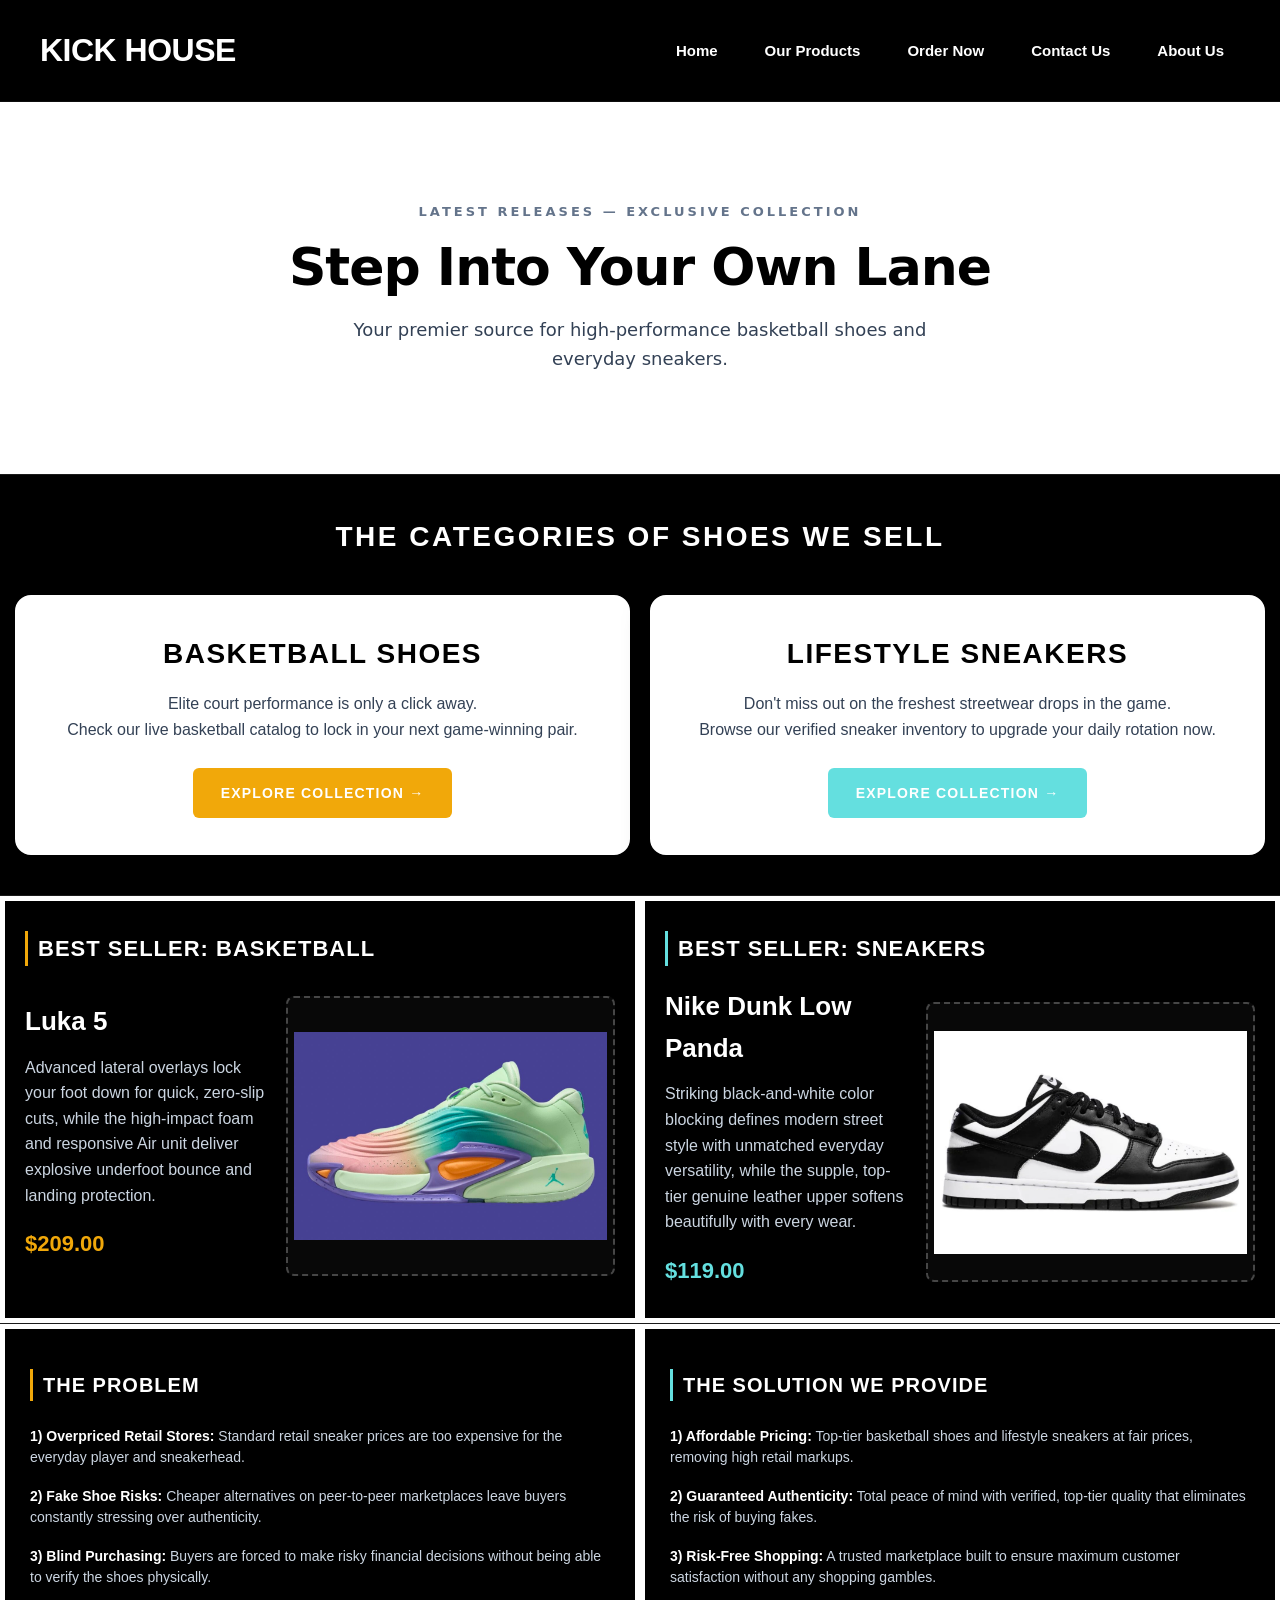
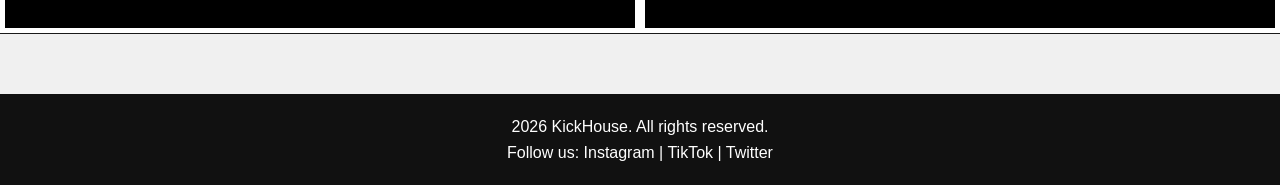
<file: index.html>
<!-- Author: Gabriel Tan Cheng Kong, 261461R. -->
<!DOCTYPE html>
<html lang="en">
<style>
    nav ul {
        list-style: none;
        display: flex;
        gap: 6px;
        margin: 0;
        padding: 0;
    }
</style>

<head>
    <meta charset="UTF-8">
    <meta name="viewport" content="width=device-width, initial-scale=1.0">
    <title>KickHouse_test | Sneakers & Streetwear</title>
    <link rel="stylesheet" href="css/style.css">
</head>

<body>

    <header
        style="display: flex; justify-content: space-between; align-items: center; padding: 25px 40px; background-color: #000000; border-bottom: 1px solid rgba(255,255,255,0.05);">
        <a href="index.html" class="logo"
            style="font-family: sans-serif; font-size: 32px; font-weight: 800; letter-spacing: -0.5px; text-decoration: none; color: white;">
            KICK HOUSE
        </a>





        <nav>
            <ul style="display: flex; list-style: none; padding: 0; margin: 0; gap: 15px; font-family: sans-serif;">
                <li><a href="index.html"
                        style="color: white; text-decoration: none; font-weight: 600; font-size: 15px; padding: 8px 16px; background-color: transparent;">Home</a>
                </li>
                <li><a href="products.html"
                        style="color: white; text-decoration: none; font-weight: 600; font-size: 15px; padding: 8px 16px; background-color: transparent;">Our
                        Products</a></li>
                <li><a href="orders.html"
                        style="color: white; text-decoration: none; font-weight: 600; font-size: 15px; padding: 8px 16px; background-color: transparent;">Order
                        Now</a></li>
                <li><a href="contact.html"
                        style="color: white; text-decoration: none; font-weight: 600; font-size: 15px; padding: 8px 16px; background-color: transparent;">Contact
                        Us</a></li>
                <li><a href="about.html"
                        style="color: white; text-decoration: none; font-weight: 600; font-size: 15px; padding: 8px 16px; background-color: transparent;">About
                        Us</a></li>
            </ul>
        </nav>
    </header>

    <section class="hero" style="background: transparent; padding: 0; margin: 0;">
        <div class="hero-text">
            <div
                style="padding: 100px 20px; text-align: center; display: flex; flex-direction: column; align-items: center; background: #ffffff;">

                <p
                    style="font-family: system-ui, -apple-system, sans-serif; font-size: 13px; font-weight: 700; text-transform: uppercase; letter-spacing: 3px; color: #64748b; margin: 0 0 16px 0;">
                    Latest Releases — Exclusive Collection
                </p>

                <h1
                    style="font-family: system-ui, -apple-system, sans-serif; font-size: 52px; font-weight: 900; color: #000000; margin: 0 0 20px 0; letter-spacing: -1px; line-height: 1.1;">
                    Step Into Your Own Lane
                </h1>

                <p
                    style="font-family: system-ui, -apple-system, sans-serif; font-size: 18px; line-height: 1.6; color: #334155; max-width: 600px; margin: 0; font-weight: 400;">
                    Your premier source for high-performance basketball shoes and everyday sneakers.
                </p>

            </div>
        </div>
    </section>

    <section class="categories-section">
        <h2 class="categories-header">The categories of shoes we sell</h2>

        <div class="categories-container">
            <div class="category-card">
                <div class="card-content">
                    <h3>Basketball Shoes</h3>
                    <p>
                        Elite court performance is only a click away.<br>
                        Check our live basketball catalog to lock in your next game-winning pair.
                    </p>
                </div>
                <a href="products.html" class="btn btn-basketball">
                    Explore Collection &rarr;
                </a>
            </div>

            <div class="category-card">
                <div class="card-content">
                    <h3>Lifestyle Sneakers</h3>
                    <p>
                        Don't miss out on the freshest streetwear drops in the game.<br>
                        Browse our verified sneaker inventory to upgrade your daily rotation now.
                    </p>
                </div>
                <a href="products.html" class="btn btn-lifestyle">
                    Explore Collection &rarr;
                </a>
            </div>
        </div>
    </section>


    <div class="bestsellers-wrapper">

        <div class="bestseller-card">
            <h3 class="bestseller-title title-basketball">Best Seller: Basketball</h3>

            <div class="card-body">
                <div class="card-text">
                    <h4>Luka 5</h4>
                    <p>
                        Advanced lateral overlays lock your foot down for quick, zero-slip cuts, while the
                        high-impact foam and responsive Air unit deliver explosive underfoot bounce and landing
                        protection.
                    </p>
                    <span class="price price-basketball">$209.00</span>
                </div>

                <div class="card-image">
                    <img src="images/luka5.jpg" alt="Luka 5" class="bestseller-img">
                </div>
            </div>
        </div>

        <div class="bestseller-card">
            <h3 class="bestseller-title title-sneakers">Best Seller: Sneakers</h3>

            <div class="card-body">
                <div class="card-text">
                    <h4>Nike Dunk Low Panda</h4>
                    <p>
                        Striking black-and-white color blocking defines modern street style with unmatched everyday
                        versatility, while the supple, top-tier genuine leather upper softens beautifully with every
                        wear.
                    </p>
                    <span class="price price-sneakers">$119.00</span>
                </div>

                <div class="card-image">
                    <img src="images/nikedunklowpanda.jpg" alt="Nike Dunk Low Panda" class="bestseller-img">
                </div>
            </div>
        </div>

    </div>
    <div class="value-props-wrapper">

        <div class="value-card problem-card">
            <h3 class="value-title title-problem">The Problem</h3>
            <ul class="value-list">
                <li>
                    <strong>1) Overpriced Retail Stores:</strong> Standard retail sneaker prices are too
                    expensive for the everyday player and sneakerhead.
                </li>
                <li>
                    <strong>2) Fake Shoe Risks:</strong> Cheaper alternatives on peer-to-peer marketplaces leave buyers
                    constantly stressing over authenticity.
                </li>
                <li>
                    <strong>3) Blind Purchasing:</strong> Buyers are forced to make risky financial decisions without
                    being able to verify the shoes physically.
                </li>
            </ul>
        </div>

        <div class="value-card solution-card">
            <h3 class="value-title title-solution">The Solution We Provide</h3>
            <ul class="value-list">
                <li>
                    <strong>1) Affordable Pricing:</strong> Top-tier basketball shoes and lifestyle sneakers at fair
                    prices, removing high retail markups.
                </li>
                <li>
                    <strong>2) Guaranteed Authenticity:</strong> Total peace of mind with verified, top-tier quality
                    that eliminates the risk of buying fakes.
                </li>
                <li>
                    <strong>3) Risk-Free Shopping:</strong> A trusted marketplace built to ensure maximum customer
                    satisfaction without any shopping gambles.
                </li>
            </ul>
        </div>

    </div>

    <footer>
        <p>2026 KickHouse. All rights reserved.</p>
        <p>Follow us: Instagram | TikTok | Twitter</p>
    </footer>

</body>

</html>
</file>
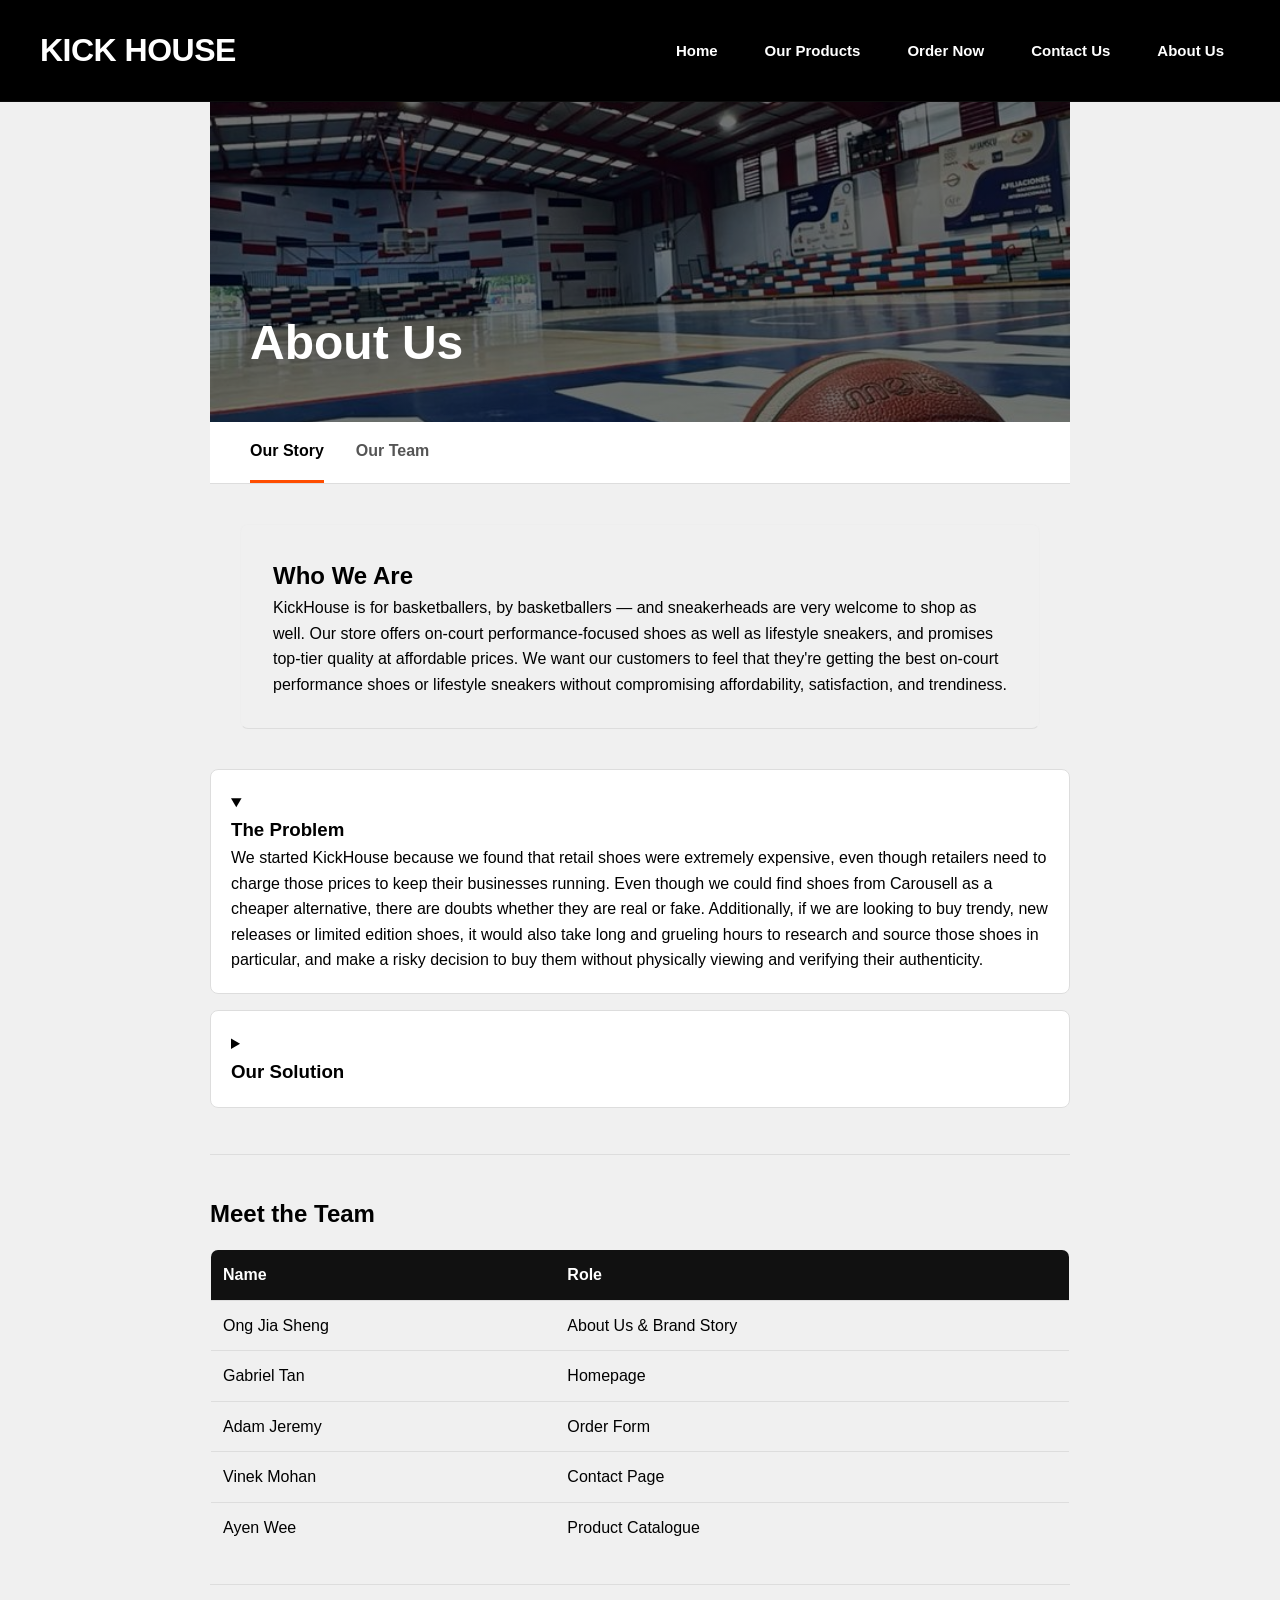
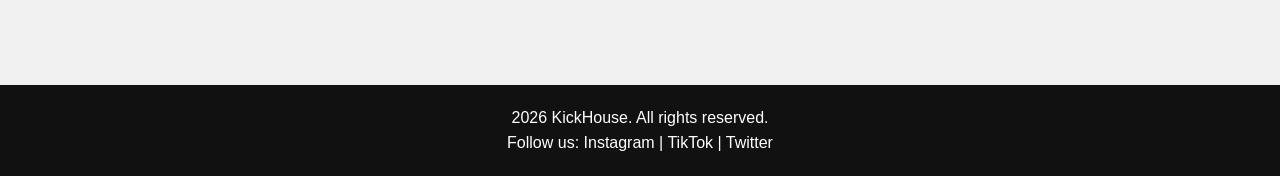
<file: about.html>
<!-- Author: Ong Jia Sheng, 261051H -->
<!doctype html>
<html>

<head>
  <meta charset="UTF-8" />
  <meta name="viewport" content="width=device-width, initial-scale=1.0" />
  <title>About Us | KickHouse</title>
  <link rel="stylesheet" href="css/style.css" />
</head>

<body>
  <header
    style="display: flex; justify-content: space-between; align-items: center; padding: 25px 40px; background-color: #000000; border-bottom: 1px solid rgba(255,255,255,0.05);">
    <a href="index.html" class="logo"
      style="font-family: sans-serif; font-size: 32px; font-weight: 800; letter-spacing: -0.5px; text-decoration: none; color: white;">
      KICK HOUSE
    </a>





    <nav>
      <ul style="display: flex; list-style: none; padding: 0; margin: 0; gap: 15px; font-family: sans-serif;">
        <li><a href="index.html"
            style="color: white; text-decoration: none; font-weight: 600; font-size: 15px; padding: 8px 16px; background-color: transparent;">Home</a>
        </li>
        <li><a href="products.html"
            style="color: white; text-decoration: none; font-weight: 600; font-size: 15px; padding: 8px 16px; background-color: transparent;">Our
            Products</a></li>
        <li><a href="orders.html"
            style="color: white; text-decoration: none; font-weight: 600; font-size: 15px; padding: 8px 16px; background-color: transparent;">Order
            Now</a></li>
        <li><a href="contact.html"
            style="color: white; text-decoration: none; font-weight: 600; font-size: 15px; padding: 8px 16px; background-color: transparent;">Contact
            Us</a></li>
        <li><a href="about.html"
            style="color: white; text-decoration: none; font-weight: 600; font-size: 15px; padding: 8px 16px; background-color: transparent;">About
            Us</a></li>
      </ul>
    </nav>
  </header>

  <main>
    <section class="page-banner basketball-banner">
      <div class="banner-overlay">
        <h1>About Us</h1>
      </div>
    </section>

    <nav class="sub-nav">
      <ul>
        <li><a href="#mission" class="sub-active">Our Story</a></li>
        <li><a href="#team">Our Team</a></li>
      </ul>
    </nav>

    <section id="mission" class="content-card">
      <h2>Who We Are</h2>
      <p>
        KickHouse is for basketballers, by basketballers — and sneakerheads
        are very welcome to shop as well. Our store offers on-court
        performance-focused shoes as well as lifestyle sneakers, and promises
        top-tier quality at affordable prices. We want our customers to feel
        that they're getting the best on-court performance shoes or lifestyle
        sneakers without compromising affordability, satisfaction, and
        trendiness.
      </p>
    </section>

    <section id="history">
      <details open>
        <summary>
          <h3>The Problem</h3>
        </summary>
        <p>
          We started KickHouse because we found that retail shoes were
          extremely expensive, even though retailers need to charge those
          prices to keep their businesses running. Even though we could find
          shoes from Carousell as a cheaper alternative, there are doubts
          whether they are real or fake. Additionally, if we are looking to
          buy trendy, new releases or limited edition shoes, it would also
          take long and grueling hours to research and source those shoes in
          particular, and make a risky decision to buy them without physically
          viewing and verifying their authenticity.
        </p>
      </details>

      <details>
        <summary>
          <h3>Our Solution</h3>
        </summary>
        <p>
          Hence, we started KickHouse to sell authentic basketball shoes and
          sneakers with extremely low markup costs and transparent pricing.
          Additionally, we sell the trendiest shoes based on the shoe market,
          as well as guarantee the authenticity of limited edition shoes,
          which are available for in-person viewing. We currently operate the
          store fully digital to reduce any unnecessary expenses, so that we
          can keep the pricing as transparent as possible.
        </p>
      </details>
    </section>

    <section id="team">
      <h2>Meet the Team</h2>
      <table>
        <tr>
          <th>Name</th>
          <th>Role</th>
        </tr>
        <tr>
          <td>Ong Jia Sheng</td>
          <td>About Us & Brand Story</td>
        </tr>
        <tr>
          <td>Gabriel Tan</td>
          <td>Homepage</td>
        </tr>
        <tr>
          <td>Adam Jeremy</td>
          <td>Order Form</td>
        </tr>
        <tr>
          <td>Vinek Mohan</td>
          <td>Contact Page</td>
        </tr>
        <tr>
          <td>Ayen Wee</td>
          <td>Product Catalogue</td>
        </tr>
      </table>
    </section>
  </main>

  <footer>
    <p>2026 KickHouse. All rights reserved.</p>
    <p>Follow us: Instagram | TikTok | Twitter</p>
  </footer>
</body>

</html>
</file>
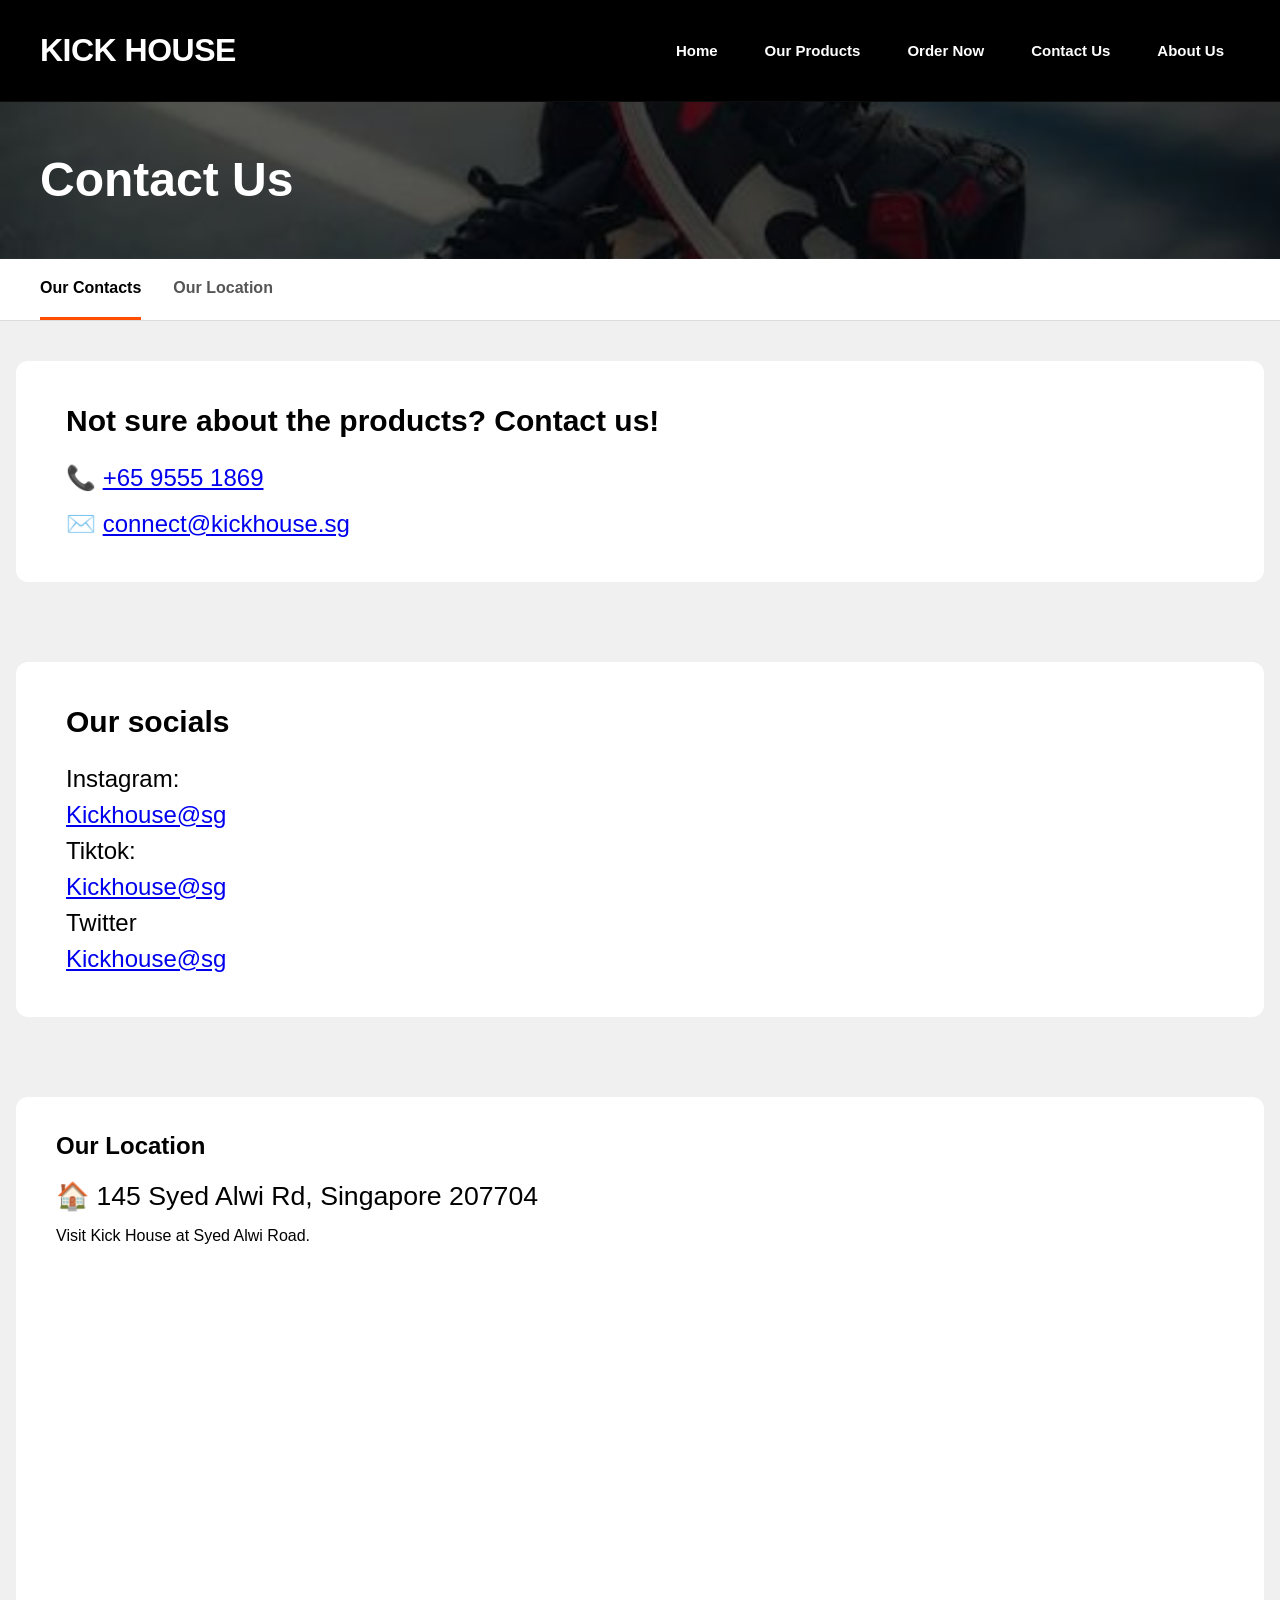
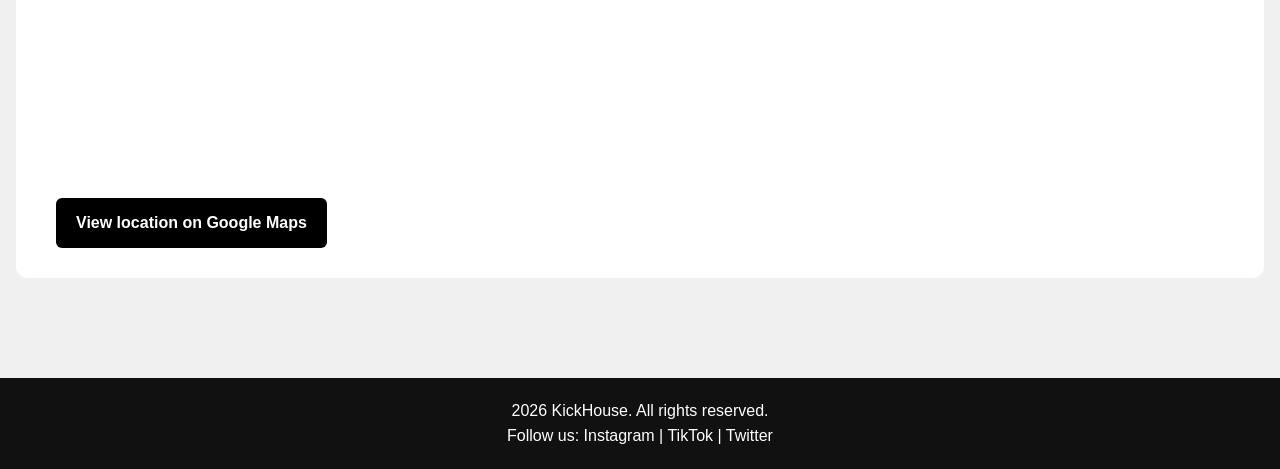
<file: contact.html>
<!-- Author: Vinek Mohan, 261285Z. -->
<html>
<style>
    nav ul {
        list-style: none;
        display: flex;
        gap: 6px;
        margin: 0;
        padding: 0;
    }
</style>

<head>
    <meta charset="UTF-8">
    <meta name="viewport" content="width=device-width, initial-scale=1.0">
    <title>KickHouse| Sneakers & Streetwear</title>
    <link rel="stylesheet" href="css/style.css">
</head>

<body>

    <header
        style="display: flex; justify-content: space-between; align-items: center; padding: 25px 40px; background-color: #000000; border-bottom: 1px solid rgba(255,255,255,0.05);">
        <a href="index.html" class="logo"
            style="font-family: sans-serif; font-size: 32px; font-weight: 800; letter-spacing: -0.5px; text-decoration: none; color: white;">
            KICK HOUSE
        </a>





        <nav>
            <ul style="display: flex; list-style: none; padding: 0; margin: 0; gap: 15px; font-family: sans-serif;">
                <li><a href="index.html"
                        style="color: white; text-decoration: none; font-weight: 600; font-size: 15px; padding: 8px 16px; background-color: transparent;">Home</a>
                </li>
                <li><a href="products.html"
                        style="color: white; text-decoration: none; font-weight: 600; font-size: 15px; padding: 8px 16px; background-color: transparent;">Our
                        Products</a></li>
                <li><a href="orders.html"
                        style="color: white; text-decoration: none; font-weight: 600; font-size: 15px; padding: 8px 16px; background-color: transparent;">Order
                        Now</a></li>
                <li><a href="contact.html"
                        style="color: white; text-decoration: none; font-weight: 600; font-size: 15px; padding: 8px 16px; background-color: transparent;">Contact
                        Us</a></li>
                <li><a href="about.html"
                        style="color: white; text-decoration: none; font-weight: 600; font-size: 15px; padding: 8px 16px; background-color: transparent;">About
                        Us</a></li>
            </ul>
        </nav>
    </header>
    <section class="page-banner contact-banner">
        <div class="banner-overlay">
            <h1>Contact Us</h1>
        </div>
    </section>
    <nav class="sub-nav">
        <ul>
            <li><a href="#contacts" class="sub-active">Our Contacts</a></li>
            <li><a href="#location">Our Location</a></li>
        </ul>
    </nav>

    <section id="contacts" class="content-card" style="
        width: calc(100vw - 32px);
        max-width: none;
        margin: 40px 0 40px calc(50% - 50vw + 16px);
        padding: 40px 50px;
        border: none;
        background-color: white;
        border-radius: 12px;
        font-family: Arial, sans-serif;
    ">
        <h1 class="contact" style="
            margin: 0 0 20px;
            font-family: Arial, sans-serif;
            font-size: 30px;
            line-height: 1.3;
        ">
            Not sure about the products? Contact us!
        </h1>

        <p class="PhonesNo" style="
            margin: 0 0 10px;
            font-family: Arial, sans-serif;
            font-size: 24px;
            line-height: 1.5;
        ">
            📞
            <a href="tel:+6595551869">
                +65 9555 1869
            </a>
        </p>

        <p class="PhonesNo" style="
            margin: 0;
            font-family: Arial, sans-serif;
            font-size: 24px;
            line-height: 1.5;
        ">
            ✉️
            <a href="mailto:connect@kickhouse.sg">
                connect@kickhouse.sg
            </a>
        </p>
    </section>
<section id="contacts" class="content-card" style="
        width: calc(100vw - 32px);
        max-width: none;
        margin: 40px 0 40px calc(50% - 50vw + 16px);
        padding: 40px 50px;
        border: none;
        background-color: white;
        border-radius: 12px;
        font-family: Arial, sans-serif;
    ">
        <h1 class="contact" style="
            margin: 0 0 20px;
            font-family: Arial, sans-serif;
            font-size: 30px;
            line-height: 1.3;
        ">
            Our socials
        </h1>

        <p class="PhonesNo" style="
            font-family: Arial, sans-serif;
            font-size: 24px;
            line-height: 1.5;
        ">
         Instagram:
        </p>
        
        <p class="PhonesNo" style="
            margin: 0 10 px;
            font-family: Arial, sans-serif;
            font-size: 24px;
            line-height: 1.5;
        ">
            <a href="Instagram:Kickhouse@sg">
                Kickhouse@sg
            </a>
        </p>
        
        <p class="PhonesNo" style="
            font-family: Arial, sans-serif;
            font-size: 24px;
            line-height: 1.5;
        ">
            Tiktok:
        </p>
        
        <p class="PhonesNo" style="
            margin: 0 10 px;
            font-family: Arial, sans-serif;
            font-size: 24px;
            line-height: 1.5;
        ">
            <a href="Instagram:Kickhouse@sg">
                Kickhouse@sg
            </a>
        </p>

        <p class="PhonesNo" style="
            font-family: Arial, sans-serif;
            font-size: 24px;
            line-height: 1.5;
        ">
            Twitter
        </p>
    
        <p class="PhonesNo" style="
            margin: 0;
            font-family: Arial, sans-serif;
            font-size: 24px;
            line-height: 1.5;
        ">
            <a href="Twitter:Kickhouse@sg">
                Kickhouse@sg
            </a>
        </p>
    </section>

    <!-- Right side -->
    <section id="location" class="content-card" style="
        width: calc(100vw - 32px);
        max-width: none;
        margin-top: 40px;
        margin-bottom: 40px;
        margin-left: calc(50% - 50vw + 16px);
        padding: 0;
        border: none;
    ">
        <div class="map-card" style="
            width: 100%;
            background-color: white;
            border-radius: 12px;
            overflow: hidden;
        ">
            <div class="map-heading" style="padding: 30px 40px;">
                <h2 style="margin-bottom: 10px;">
                    Our Location
                </h2>

                <p class="PhonesNo" style="margin-bottom: 5px;">
                    🏠 145 Syed Alwi Rd, Singapore 207704
                </p>

                <p>
                    Visit Kick House at Syed Alwi Road.
                </p>
            </div>

            <div class="map-container" style="
                width: 100%;
                height: 500px;
            ">
                <iframe
                    src="https://www.google.com/maps/embed?pb=!1m18!1m12!1m3!1d3988.775348353233!2d103.85274157423844!3d1.310107261703836!2m3!1f0!2f0!3f0!3m2!1i1024!2i768!4f13.1!3m3!1m2!1s0x31da19c634aa6ae3%3A0xb558f237f26cabed!2s145%20Syed%20Alwi%20Rd%2C%20Singapore%20207704!5e0!3m2!1sen!2ssg!4v1785306700329!5m2!1sen!2ssg"
                    style="
                    display: block;
                    width: 100%;
                    height: 100%;
                    border: 0;
                " loading="lazy" allowfullscreen referrerpolicy="strict-origin-when-cross-origin"
                    title="Kick House location">
                </iframe>
            </div>

            <a href="https://www.google.com/maps/search/?api=1&query=145+Syed+Alwi+Rd%2C+Singapore+207704"
                target="_blank" rel="noopener noreferrer" style="
                display: inline-block;
                margin: 20px 40px 30px;
                padding: 12px 20px;
                background-color: black;
                color: white;
                border-radius: 6px;
                text-decoration: none;
                font-weight: bold;
            ">
                View location on Google Maps
            </a>
        </div>
    </section>
    <footer>
        <p>2026 KickHouse. All rights reserved.</p>
        <p>Follow us: Instagram | TikTok | Twitter</p>
    </footer>

</html>
</file>
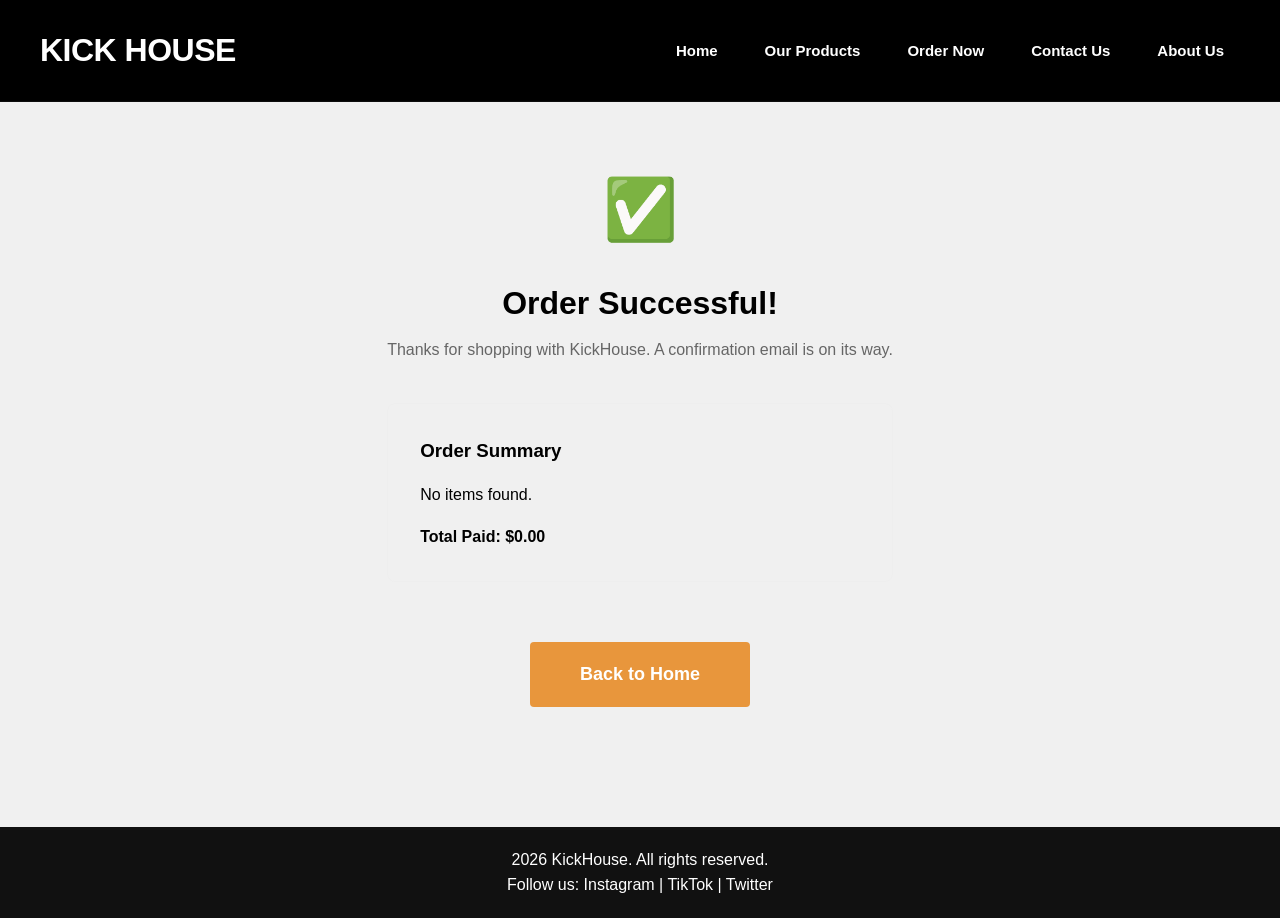
<file: order-success.html>
<!-- Author: Adam Jeremy DiDonato, 261237S. -->
<!DOCTYPE html>
<html lang="en">

<head>
    <meta charset="UTF-8">
    <meta name="viewport" content="width=device-width, initial-scale=1.0">
    <title>Order Successful | KickHouse</title>
    <link rel="stylesheet" href="css/style.css">
</head>

<body>

    <header
        style="display: flex; justify-content: space-between; align-items: center; padding: 25px 40px; background-color: #000000; border-bottom: 1px solid rgba(255,255,255,0.05);">
        <a href="index.html" class="logo"
            style="font-family: sans-serif; font-size: 32px; font-weight: 800; letter-spacing: -0.5px; text-decoration: none; color: white;">
            KICK HOUSE
        </a>

        <nav>
            <ul style="display: flex; list-style: none; padding: 0; margin: 0; gap: 15px; font-family: sans-serif;">
                <li><a href="index.html"
                        style="color: white; text-decoration: none; font-weight: 600; font-size: 15px; padding: 8px 16px; background-color: transparent;">Home</a>
                </li>
                <li><a href="products.html"
                        style="color: white; text-decoration: none; font-weight: 600; font-size: 15px; padding: 8px 16px; background-color: transparent;">Our
                        Products</a></li>
                <li><a href="orders.html"
                        style="color: white; text-decoration: none; font-weight: 600; font-size: 15px; padding: 8px 16px; background-color: transparent;">Order
                        Now</a></li>
                <li><a href="contact.html"
                        style="color: white; text-decoration: none; font-weight: 600; font-size: 15px; padding: 8px 16px; background-color: transparent;">Contact
                        Us</a></li>
                <li><a href="about.html"
                        style="color: white; text-decoration: none; font-weight: 600; font-size: 15px; padding: 8px 16px; background-color: transparent;">About
                        Us</a></li>
            </ul>
        </nav>
    </header>

    <section class="order-section" style="text-align: center;">
        <div style="font-size: 60px; margin-bottom: 20px;">✅</div>
        <h2 class="section-title">Order Successful!</h2>
        <p class="section-sub" id="thank-you-msg">Thanks for shopping with KickHouse. A confirmation email is on its
            way.</p>

        <div class="content-card" style="text-align: left;">
            <h3 style="margin-bottom: 16px;">Order Summary</h3>
            <div id="order-items">Loading order...</div>
            <p style="margin-top: 16px;"><strong>Total Paid: $<span id="order-total">0.00</span></strong></p>
        </div>
                
        <a href="index.html" class="btn" style="display:inline-block; text-decoration:none; margin-top: 20px;">Back to
            Home</a>
    </section>

    <footer>
        <p>2026 KickHouse. All rights reserved.</p>
        <p>Follow us: Instagram | TikTok | Twitter</p>
    </footer>

    <script>
        window.onload = function () {
            // Read customer name from the URL (passed by the form's method="get")
            const params = new URLSearchParams(window.location.search);
            const fullname = params.get('fullname');

            if (fullname) {
                document.getElementById('thank-you-msg').textContent =
                    "Thanks for shopping with KickHouse, " + fullname + "! A confirmation email is on its way.";
            }

            // Read the cart that was in localStorage at time of order
            let cart = JSON.parse(localStorage.getItem('cart')) || [];
            let container = document.getElementById('order-items');
            let total = 0;

            if (cart.length === 0) {
                container.innerHTML = "No items found.";
            } else {
                container.innerHTML = "";
                cart.forEach(item => {
                    container.innerHTML += `<p>${item.name} - $${item.price.toFixed(2)}</p>`;
                    total += item.price;
                });
            }

            document.getElementById('order-total').textContent = total.toFixed(2);

            // Clear the cart now that the order has been placed
            localStorage.removeItem('cart');
        };
    </script>

</body>

</html>
</file>
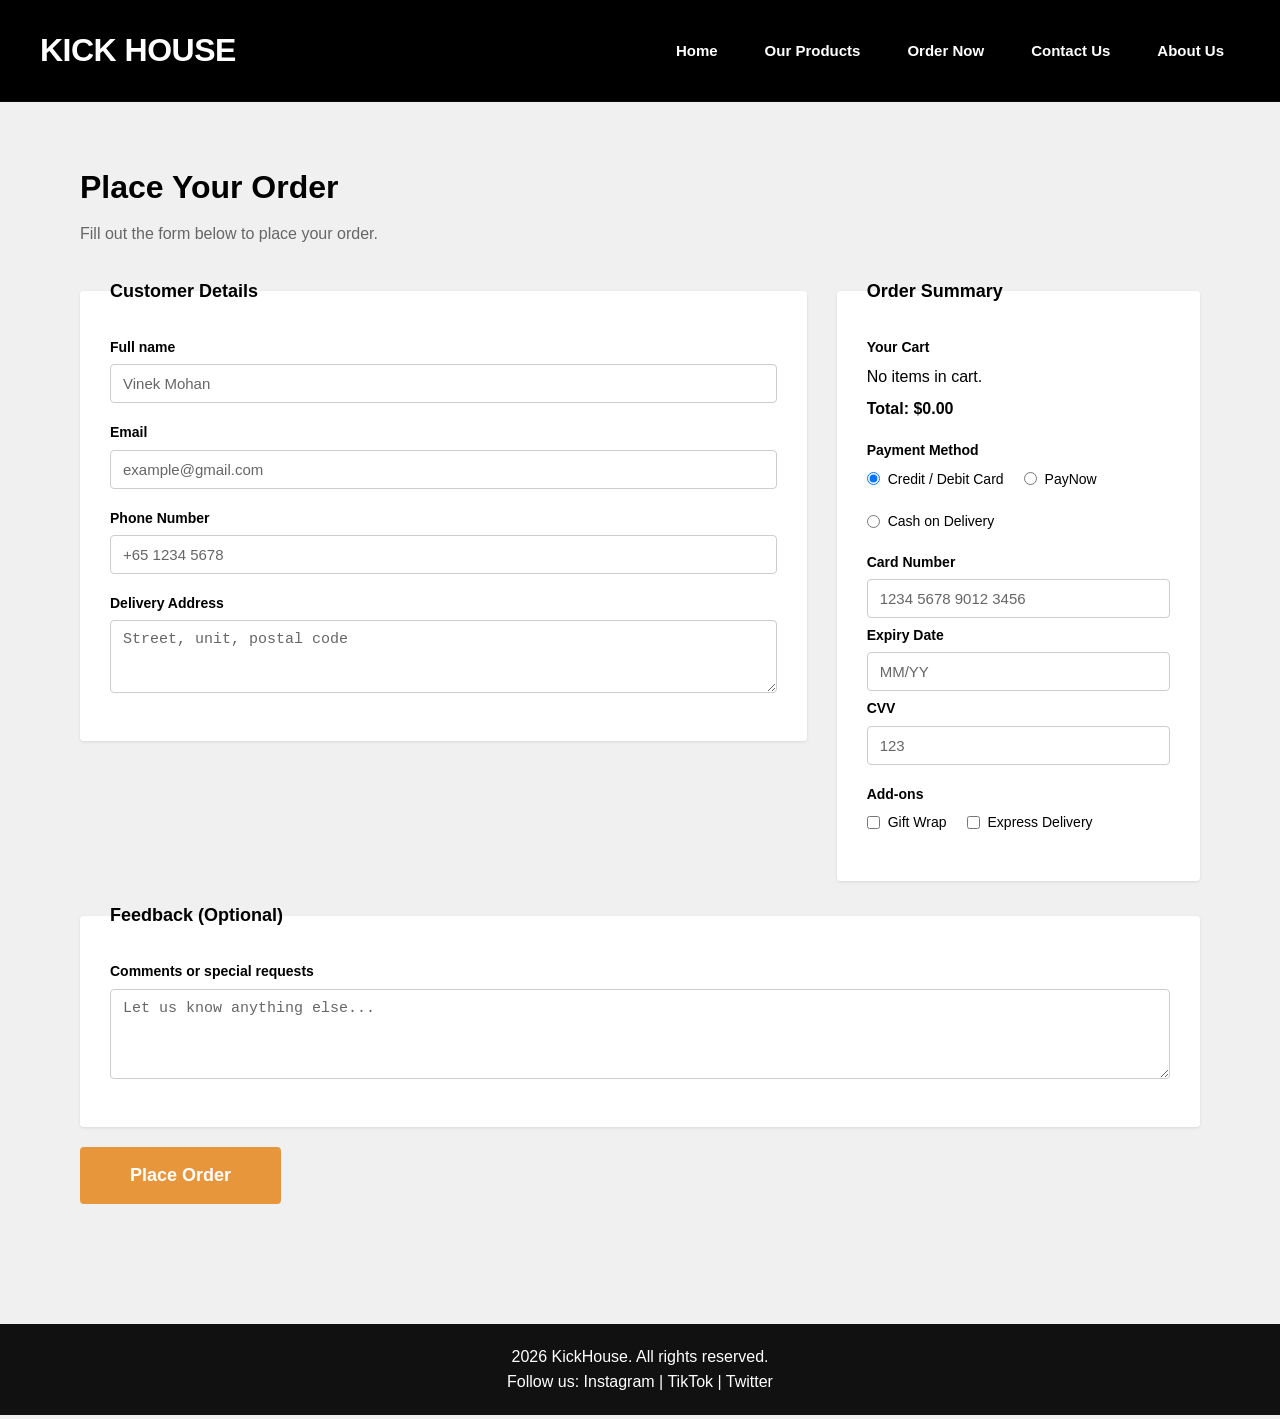
<file: orders.html>
<!-- Author: Adam Jeremy DiDonato, 261237S. -->
<!DOCTYPE html>
<html lang="en">
<style>
    nav ul {
        list-style: none;
        display: flex;
        gap: 6px;
        margin: 0;
        padding: 0;
    }
</style>

<head>
    <meta charset="UTF-8">
    <meta name="viewport" content="width=device-width, initial-scale=1.0">
    <title>KickHouse_test2 | Sneakers & Streetwear</title>
    <link rel="stylesheet" href="css/style.css">
</head>

<body>

    <header
        style="display: flex; justify-content: space-between; align-items: center; padding: 25px 40px; background-color: #000000; border-bottom: 1px solid rgba(255,255,255,0.05);">
        <a href="index.html" class="logo"
            style="font-family: sans-serif; font-size: 32px; font-weight: 800; letter-spacing: -0.5px; text-decoration: none; color: white;">
            KICK HOUSE
        </a>





        <nav>
            <ul style="display: flex; list-style: none; padding: 0; margin: 0; gap: 15px; font-family: sans-serif;">
                <li><a href="index.html"
                        style="color: white; text-decoration: none; font-weight: 600; font-size: 15px; padding: 8px 16px; background-color: transparent;">Home</a>
                </li>
                <li><a href="products.html"
                        style="color: white; text-decoration: none; font-weight: 600; font-size: 15px; padding: 8px 16px; background-color: transparent;">Our
                        Products</a></li>
                <li><a href="orders.html"
                        style="color: white; text-decoration: none; font-weight: 600; font-size: 15px; padding: 8px 16px; background-color: transparent;">Order
                        Now</a></li>
                <li><a href="contact.html"
                        style="color: white; text-decoration: none; font-weight: 600; font-size: 15px; padding: 8px 16px; background-color: transparent;">Contact
                        Us</a></li>
                <li><a href="about.html"
                        style="color: white; text-decoration: none; font-weight: 600; font-size: 15px; padding: 8px 16px; background-color: transparent;">About
                        Us</a></li>
            </ul>
        </nav>
    </header>

    <section class="order-section">
        <div class="order-form">
            <h2 class="section-title">Place Your Order</h2>
            <p class="section-sub">Fill out the form below to place your order.</p>

            <form class="form-wrap" action="order-success.html" method="get">

                <div class="order-layout">

                    <!-- LEFT COLUMN -->
                    <fieldset class="col-left">
                        <legend>Customer Details</legend>

                        <div class="form-group">
                            <label for="fullname">Full name</label>
                            <input type="text" id="fullname" name="fullname" placeholder="Vinek Mohan" required>
                        </div>

                        <div class="form-group">
                            <label for="email">Email</label>
                            <input type="email" id="email" name="email" placeholder="example@gmail.com" required>
                        </div>

                        <div class="form-group">
                            <label for="phone">Phone Number</label>
                            <input type="tel" id="phone" name="phone" placeholder="+65 1234 5678" required>
                        </div>

                        <div class="form-group">
                            <label for="address">Delivery Address</label>
                            <textarea id="address" name="address" rows="3" placeholder="Street, unit, postal code"
                                required></textarea>
                        </div>
                    </fieldset>

                    <!-- RIGHT COLUMN -->
                    <fieldset class="col-right">
                        <legend>Order Summary</legend>

                        <div class="form-group">
                            <label>Your Cart</label>
                            <div id="cart-items">Loading cart...</div>
                            <p><strong>Total: $<span id="cart-total">0.00</span></strong></p>
                        </div>

                        <div class="form-group">
                            <label>Payment Method</label>
                            <div class="radio-group">
                                <label><input type="radio" name="payment" value="card" checked
                                        onchange="toggleCardFields()"> Credit / Debit
                                    Card</label>
                                <label><input type="radio" name="payment" value="paynow" onchange="toggleCardFields()">
                                    PayNow</label>
                                <label><input type="radio" name="payment" value="cod" onchange="toggleCardFields()">
                                    Cash on Delivery</label>
                            </div>
                        </div>

                        <div class="form-group" id="card-fields">
                            <label for="cardnumber">Card Number</label>
                            <input type="text" id="cardnumber" name="cardnumber" placeholder="1234 5678 9012 3456"
                                maxlength="19">

                            <label for="cardexpiry">Expiry Date</label>
                            <input type="text" id="cardexpiry" name="cardexpiry" placeholder="MM/YY" maxlength="5">

                            <label for="cardcvv">CVV</label>
                            <input type="text" id="cardcvv" name="cardcvv" placeholder="123" maxlength="4">
                        </div>

                        <div class="form-group" id="paynow-fields" style="text-align:center;"></div>

                        <div class="form-group">
                            <label>Add-ons</label>
                            <div class="checkbox-group">
                                <label><input type="checkbox" name="addon" value="giftwrap"> Gift Wrap</label>
                                <label><input type="checkbox" name="addon" value="express"> Express Delivery</label>
                            </div>
                        </div>
                    </fieldset>

                </div>

                <fieldset>
                    <legend>Feedback (Optional)</legend>
                    <div class="form-group">
                        <label for="feedback">Comments or special requests</label>
                        <textarea id="feedback" name="feedback" rows="4"
                            placeholder="Let us know anything else..."></textarea>
                    </div>
                </fieldset>

                <button type="submit" class="btn">Place Order</button>
            </form>
        </div>
    </section>

    <footer>
        <p>2026 KickHouse. All rights reserved.</p>
        <p>Follow us: Instagram | TikTok | Twitter</p>
    </footer>

    <script src="cart.js"></script>
    <script>
        window.onload = function () {
            let cart = JSON.parse(localStorage.getItem('cart')) || [];
            let container = document.getElementById('cart-items');

            if (cart.length === 0) {
                container.innerHTML = "No items in cart.";
            } else {
                container.innerHTML = "";
                cart.forEach((item, index) => {
                    container.innerHTML += `
                        <label style="display:flex; align-items:center; gap:10px;">
                            <input type="checkbox" class="cart-check" data-price="${item.price}" checked>
                            <img src="${item.image}" alt="${item.name}" style="width:50px; height:50px; object-fit:contain;">
                            ${item.name} - $${item.price.toFixed(2)}
                        </label><br>`;
                });

                updateTotal();
                document.querySelectorAll('.cart-check').forEach(cb => {
                    cb.addEventListener('change', updateTotal);
                });
            }

            toggleCardFields();
        };

        function updateTotal() {
            let total = 0;
            document.querySelectorAll('.cart-check:checked').forEach(cb => {
                total += parseFloat(cb.dataset.price);
            });
            document.getElementById('cart-total').textContent = total.toFixed(2);
        }

        function toggleCardFields() {
            const selected = document.querySelector('input[name="payment"]:checked').value;
            document.getElementById('card-fields').style.display = (selected === 'card') ? 'flex' : 'none';
            document.getElementById('paynow-fields').style.display = (selected === 'paynow') ? 'flex' : 'none';
        }
    </script>
</body>

</html>
</file>
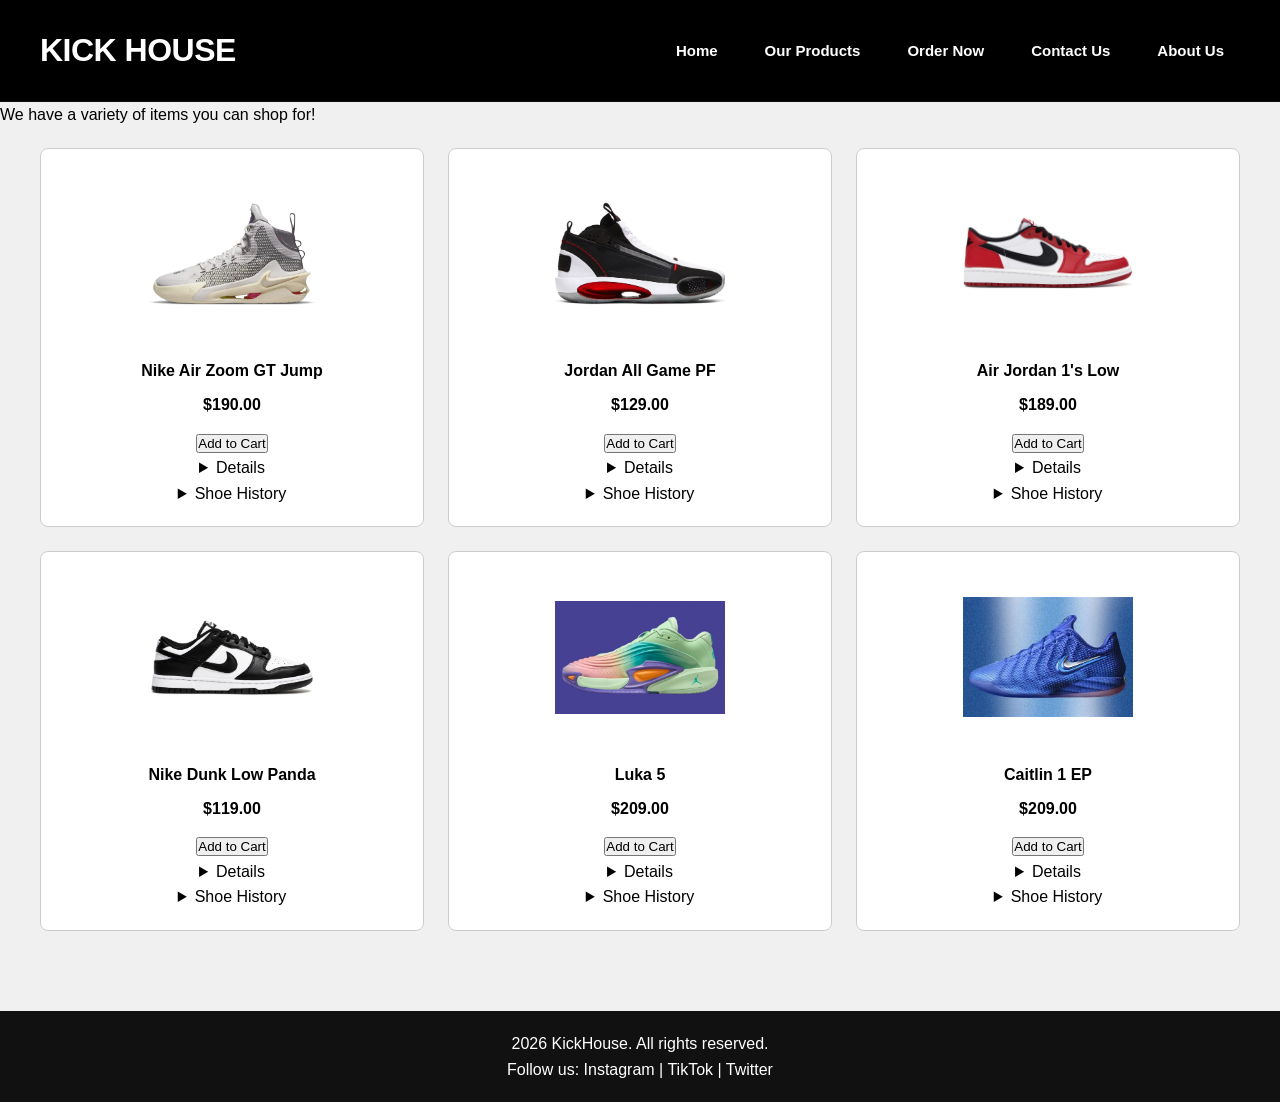
<file: products.html>
<!--Author: Ayen Wee Jia Jie, 261412N.-->
<!DOCTYPE html>
<html lang="en">

<head>
    <meta charset="UTF-8">
    <meta name="viewport" content="width=device-width, initial-scale=1.0">
    <title>Our Products | KickHouse</title>
    <link rel="stylesheet" href="css/style.css">
</head>

<body>

    <header
        style="display: flex; justify-content: space-between; align-items: center; padding: 25px 40px; background-color: #000000; border-bottom: 1px solid rgba(255,255,255,0.05);">
        <a href="index.html" class="logo"
            style="font-family: sans-serif; font-size: 32px; font-weight: 800; letter-spacing: -0.5px; text-decoration: none; color: white;">
            KICK HOUSE
        </a>





        <nav>
            <ul style="display: flex; list-style: none; padding: 0; margin: 0; gap: 15px; font-family: sans-serif;">
                <li><a href="index.html"
                        style="color: white; text-decoration: none; font-weight: 600; font-size: 15px; padding: 8px 16px; background-color: transparent;">Home</a>
                </li>
                <li><a href="products.html"
                        style="color: white; text-decoration: none; font-weight: 600; font-size: 15px; padding: 8px 16px; background-color: transparent;">Our
                        Products</a></li>
                <li><a href="orders.html"
                        style="color: white; text-decoration: none; font-weight: 600; font-size: 15px; padding: 8px 16px; background-color: transparent;">Order
                        Now</a></li>
                <li><a href="contact.html"
                        style="color: white; text-decoration: none; font-weight: 600; font-size: 15px; padding: 8px 16px; background-color: transparent;">Contact
                        Us</a></li>
                <li><a href="about.html"
                        style="color: white; text-decoration: none; font-weight: 600; font-size: 15px; padding: 8px 16px; background-color: transparent;">About
                        Us</a></li>
            </ul>
        </nav>
    </header>

    <p>We have a variety of items you can shop for!</p>

    <div class="product-grid">

        <div class="product-card">
            <img src="images/gtjump.jpg" alt="Nike Air Zoom GT Jump" width="170">
            <h3>Nike Air Zoom GT Jump</h3>
            <p>$190.00</p>
            <button onclick="addToCart('Nike Air Zoom GT Jump', 190.00, 'images/gtjump.jpg')">Add to Cart</button>
            <DETails>
                <option value="">Available Sizes</option>
                <option value="us9">US M 9/ W 7.5</option>
                <option value="us10">US M 10/ W 8.5</option>
                <option value="us11">US M 11/ W 9.5</option>
                <option value="us12">US M 12/ W 10.5</option>
                <option value="us13">US M 13/ W 11.5</option>
                <option value="us14">US M 14/ W 12.5</option>
                <option value="us15">US M 15/ W 13.5</option>

            </DETails>
            <details>
                <summary>Shoe History</summary>
                <p>The Nike Air Zoom GT Jump is designed for maximum cushioning and explosive jumps.</p>
            </details>
        </div>

        <div class="product-card">
            <img src="images/jordanPF.jpg" alt="Jordan All Game PF" width="170">
            <h3>Jordan All Game PF</h3>
            <p>$129.00</p>
            <button onclick="addToCart('Jordan All Game PF', 129.00, 'images/jordanPF.jpg')">Add to Cart</button>
            <details>
                <option value="">Available Sizes</option>
                <option value="us9">US M 9/ W 7.5</option>
                <option value="us10">US M 10/ W 8.5</option>
                <option value="us11">US M 11/ W 9.5</option>
                <option value="us12">US M 12/ W 10.5</option>
                <option value="us13">US M 13/ W 11.5</option>
                <option value="us14">US M 14/ W 12.5</option>
                <option value="us15">US M 15/ W 13.5</option>
            </details>
            <details>
                <summary>Shoe History</summary>
                <p>The Jordan All Game PF is a high performance basketball shoe featuring forefoot Zoom Air with solid
                    cushioning.</p>
            </details>
        </div>

        <div class="product-card">
            <img src="images/imagesjordan.jpg" alt="Air Jordan 1's Low" width="170">
            <h3>Air Jordan 1's Low</h3>
            <p>$189.00</p>
            <button onclick="addToCart('Air Jordan 1\'s Low', 189.00, 'images/imagesjordan.jpg')">Add to Cart</button>
            <details>
                <option value="">Available Sizes</option>
                <option value="us9">US M 9/ W 7.5</option>
                <option value="us10">US M 10/ W 8.5</option>
                <option value="us11">US M 11/ W 9.5</option>
                <option value="us12">US M 12/ W 10.5</option>
                <option value="us13">US M 13/ W 11.5</option>
                <option value="us14">US M 14/ W 12.5</option>
                <option value="us15">US M 15/ W 13.5</option>
            </details>
            <details>
                <summary>Shoe History</summary>
                <p>The Air Jordan 1 Low is a versatile sneaker combining style, comfort, and performance, designed for
                    everyday wear while offering a low-profile silhouette.</p>
            </details>

        </div>

        <div class="product-card">
            <img src="images/nikedunklowpanda.jpg" alt="Nike Dunk Low Panda" width="170">
            <h3>Nike Dunk Low Panda</h3>
            <p>$119.00</p>
            <button onclick="addToCart('Nike Dunk Low Panda', 119.00, 'images/nikedunklowpanda.jpg')">Add to
                Cart</button>
            <details>
                <option value="">Available Sizes</option>
                <option value="us9">US M 9/ W 7.5</option>
                <option value="us10">US M 10/ W 8.5</option>
                <option value="us11">US M 11/ W 9.5</option>
                <option value="us12">US M 12/ W 10.5</option>
                <option value="us13">US M 13/ W 11.5</option>
                <option value="us14">US M 14/ W 12.5</option>
                <option value="us15">US M 15/ W 13.5</option>
            </details>
            <details>
                <summary>Shoe History</summary>
                <p>The Nike Dunk Low Panda is a versatile sneaker that combines classic design with modern comfort,
                    having a clean black-white color scheme and its ability to pair well with various outfits.</p>
            </details>
        </div>

        <div class="product-card">
            <img src="images/luka5.jpg" alt="Luka 5" width="170">
            <h3>Luka 5</h3>
            <p>$209.00</p>
            <button onclick="addToCart('Luka 5', 209.00, 'images/luka5.jpg')">Add to Cart</button>
            <details>
                <option value="">Available Sizes</option>
                <option value="us9">US M 9/ W 7.5</option>
                <option value="us10">US M 10/ W 8.5</option>
                <option value="us11">US M 11/ W 9.5</option>
                <option value="us12">US M 12/ W 10.5</option>
                <option value="us13">US M 13/ W 11.5</option>
                <option value="us14">US M 14/ W 12.5</option>
                <option value="us15">US M 15/ W 13.5</option>
            </details>
            <details>
                <summary>Shoe History</summary>
                <p>The Jordan Luka 5 offers outstanding full-length Zoom cushioning, strong lockdown, and solid support,
                    but traction can be sensitive to dusty courts and the fit is slightly narrow.</p>
            </details>
        </div>

        <div class="product-card">
            <img src="images/caitlin1ep.jpg" alt="Caitlin 1 EP" width="170">
            <h3>Caitlin 1 EP</h3>
            <p>$209.00</p>
            <button onclick="addToCart('Caitlin 1 EP', 209.00, 'images/caitlin1ep.jpg')">Add to Cart</button>
            <details>
                <option value="">Available Sizes</option>
                <option value="us9">US M 9/ W 7.5</option>
                <option value="us10">US M 10/ W 8.5</option>
                <option value="us11">US M 11/ W 9.5</option>
                <option value="us12">US M 12/ W 10.5</option>
                <option value="us13">US M 13/ W 11.5</option>
                <option value="us14">US M 14/ W 12.5</option>
                <option value="us15">US M 15/ W 13.5</option>
            </details>
            <details>
                <summary>Shoe History</summary>
                <p>The Nike Caitlin 1 is designed to enhance performance for players like Caitlin Clark, who has a range
                    of shooting abilities and includes Articulated forefoot Air Zoom Turbo unit paired with Cushlon foam
                    for smooth and controlled moves.</p>
            </details>
        </div>

    </div>

    <script src="cart.js"></script>
    
    <footer>
        <p>2026 KickHouse. All rights reserved.</p>
        <p>Follow us: Instagram | TikTok | Twitter</p>
    </footer>
</body>

</html>
</file>
<file: css/style.css>
/* ===== RESET ===== */
html {
  scroll-behavior: smooth;
}

.product-card {
  opacity: 0;
  animation: fadeInUp 0.5s ease-out forwards;
  transition:
    box-shadow 0.2s,
    transform 0.2s;
}

.product-card:nth-child(1) {
  animation-delay: 0.1s;
}

.product-card:nth-child(2) {
  animation-delay: 0.2s;
}

.product-card:nth-child(3) {
  animation-delay: 0.3s;
}

.product-card:nth-child(4) {
  animation-delay: 0.4s;
}

.product-card:nth-child(5) {
  animation-delay: 0.5s;
}

.product-card:nth-child(6) {
  animation-delay: 0.6s;
}

.product-card:hover {
  box-shadow: 0 4px 12px rgba(0, 0, 0, 0.1);
  transform: translateY(-4px);
}

.product-grid {
  display: grid;
  grid-template-columns: repeat(3, 1fr);
  gap: 24px;
  padding: 20px 40px;
}

.product-card {
  border: 1px solid #ccc;
  border-radius: 8px;
  padding: 20px;
  text-align: center;
  background: white;
}

.product-card img {
  width: 100%;
  max-width: 170px;
  height: 170px;
  object-fit: contain;
  margin-bottom: 12px;
}

.product-card h3 {
  font-size: 16px;
  margin-bottom: 8px;
}

.product-card p {
  font-weight: 600;
  margin-bottom: 12px;
}

@media (max-width: 900px) {
  .product-grid {
    grid-template-columns: repeat(2, 1fr);
  }
}

@media (max-width: 600px) {
  .product-grid {
    grid-template-columns: 1fr;
  }
}

html,
body {
  height: 100%;
}

body {
  display: flex;
  flex-direction: column;
  min-height: 100vh;
}

.order-section {
  flex: 1;
}

body>section {
  opacity: 0;
  animation: fadeInUp 0.5s ease-out forwards;
  animation-delay: 0.3s;
}

/* ===== STAGGERED ENTRANCE ANIMATION ===== */
@keyframes fadeInUp {
  from {
    opacity: 0;
    transform: translateY(20px);
  }

  to {
    opacity: 1;
    transform: translateY(0);
  }
}

header {
  animation: fadeInUp 0.4s ease-out both;
}

main>* {
  opacity: 0;
  animation: fadeInUp 0.5s ease-out forwards;
}

main>*:nth-child(1) {
  animation-delay: 0.15s;
}

main>*:nth-child(2) {
  animation-delay: 0.3s;
}

main>*:nth-child(3) {
  animation-delay: 0.45s;
}

main>*:nth-child(4) {
  animation-delay: 0.6s;
}

main>*:nth-child(5) {
  animation-delay: 0.75s;
}

footer {
  opacity: 0;
  animation: fadeInUp 0.5s ease-out forwards;
  animation-delay: 0.9s;
}

#mission,
#history,
#team {
  margin-bottom: 40px;
  padding-bottom: 30px;
  border-bottom: 1px solid #ddd;
}

#history details {
  border: 1px solid #ddd;
  border-radius: 8px;
  padding: 20px;
  margin-bottom: 16px;
  background: white;
}

#history summary {
  cursor: pointer;
}

table {
  border: 1px solid #ddd;
  border-radius: 8px;
  overflow: hidden;
}

* {
  margin: 0;
  padding: 0;
  box-sizing: border-box;
}

/* ===== BASE ===== */
body {
  margin: 0;
  font-family: "Arial", sans-serif;
  line-height: 1.6;
  background: #f0f0f0;
  color: black;
}

main {
  max-width: 900px;
  margin: 0 auto;
  padding: 0 20px;
}

/* ===== HEADER / LOGO ===== */
.header-logo {
  height: 32px;
  width: auto;
}

/* Shared banner design */
.page-banner {
  height: 320px;
  background-color: #111111;
  background-size: cover;
  background-position: center;
  display: flex;
  align-items: flex-end;
}

/* Basketball webpage image */
.basketball-banner {
  background-image:
    linear-gradient(rgba(0, 0, 0, 0.55), rgba(0, 0, 0, 0.55)),
    url("../images/basketball-court.jpg");
}

/* Contact webpage image */
.contact-banner {
  background-image:
    linear-gradient(rgba(0, 0, 0, 0.55), rgba(0, 0, 0, 0.55)),
    url("../images/contactspage.jpg")
}

.banner-overlay {
  padding: 40px;
}

.banner-overlay h1 {
  color: #ffffff;
  font-size: 48px;
  font-weight: 700;
}

/* ===== SUB NAVIGATION (category tabs under banner) ===== */
.sub-nav {
  background-color: #ffffff;
  border-bottom: 1px solid #ddd;
  padding: 0 40px;
}

.sub-nav ul {
  list-style: none;
  display: flex;
  gap: 32px;
}

.sub-nav a {
  display: inline-block;
  padding: 16px 0;
  color: #555;
  text-decoration: none;
  font-weight: 600;
  border-bottom: 3px solid transparent;
}

.sub-nav a.sub-active {
  color: #000000;
  border-bottom: 3px solid #ff4d00;
}

/* ===== MAIN NAVIGATION (site-wide nav bar) ===== */
header nav ul {
  list-style-type: none;
  background-color: black;
  padding: 10px;
}

nav li {
  display: inline-block;
}

nav a {
  color: rgb(0, 0, 0);
  padding: 8px 16px;
  text-decoration: none;
}

header nav ul li a {
  display: inline-block;
  padding: 10px 18px;
  border-radius: 4px;
  color: white;
  background: #2c3e5d;
  transition: background 0.2s;
}

header nav ul li a:hover,
header nav ul li a.active {
  background: #e8963c;
}

nav a:hover {
  background: #f2a33c;
}

/* ===== HERO ===== */
.hero {
  color: white;
  padding: 30px;
  background: #1b2a4a;
}

/* ===== CONTACT PAGE ===== */
h1.contact {
  color: rgb(0, 0, 0);
  font-size: 30pt;
  font-family: sans-serif;
}

p.PhonesNo {
  color: rgb(0, 0, 0);
  font-size: 15pt;
  font-family: sans-serif;
}

/* ===== CARDS / CONTENT BLOCKS ===== */
.content-card {
  max-width: 800px;
  margin: 40px auto;
  padding: 32px;
  border: 1px solid #eee;
  border-radius: 8px;
}

.card:hover {
  box-shadow: 6px 6px 14px #999;
  transition: 0.3s;
}

/* ===== TABLE (product catalogue) ===== */
table {
  width: 100%;
  border-collapse: collapse;
  margin-top: 16px;
}

th,
td {
  text-align: left;
  padding: 12px;
  border-bottom: 1px solid #ddd;
}

th {
  background-color: #111111;
  color: #ffffff;
}

/* ===== ORDER FORM SECTION ===== */
.order-section {
  padding: 60px 40px;
  max-width: 1200px;
  margin: 0 auto;
}

.section-title {
  font-size: 32px;
  margin-bottom: 8px;
}

.section-sub {
  color: #666;
  margin-bottom: 30px;
}

.order-layout {
  display: grid;
  grid-template-columns: 2fr 1fr;
  gap: 30px;
  align-items: start;
}

@media (max-width: 768px) {
  .order-layout {
    grid-template-columns: 1fr;
  }
}

fieldset {
  background: white;
  border: none;
  border-radius: 4px;
  padding: 30px;
  margin-bottom: 20px;
  box-shadow: 0 1px 3px rgba(0, 0, 0, 0.1);
}

legend {
  font-weight: bold;
  font-size: 18px;
  padding: 0;
  color: black;
}

.form-group {
  margin-bottom: 18px;
  display: flex;
  flex-direction: column;
  gap: 6px;
}

label {
  font-weight: 600;
  font-size: 14px;
  color: black;
}

input[type="text"],
input[type="email"],
input[type="tel"],
input[type="number"],
select,
textarea {
  padding: 10px 12px;
  font-size: 15px;
  border-radius: 4px;
  width: 100%;
  background: white;
  color: black;
  border: 1px solid #ccc;
}

input::placeholder,
textarea::placeholder {
  color: #666666;
}

.radio-group,
.checkbox-group {
  display: flex;
  gap: 20px;
  flex-wrap: wrap;
}

.radio-group label,
.checkbox-group label {
  display: flex;
  align-items: center;
  gap: 8px;
  font-weight: normal;
}

input[type="radio"],
input[type="checkbox"] {
  width: auto;
}

/* ===== BUTTONS ===== */
.btn {
  padding: 18px 50px;
  font-size: 18px;
  font-weight: 600;
  border-radius: 4px;
  border: none;
  background: #e8963c;
  color: white;
  cursor: pointer;
}

/* ===== FOOTER ===== */
footer {
  text-align: center;
  padding: 20px;
  background-color: #111111;
  color: #ffffff;
  margin-top: 60px;
}

h1.contact {
  color: rgb(0, 0, 0);
  font-size: 30pt;
}

p.PhonesNo {
  color: rgb(0, 0, 0);
  font-size: 20pt;
}

img {
  max-width: 100%;
  height: auto;
}

/* boxes in % rather than px */
.column {
  width: 50%;
}

* {
  box-sizing: border-box;
}

@media (max-width: 600px) {

  nav a {
    display: block;
  }

  .card {
    width: 100%;
  }

  h1 {
    font-size: 18pt;
  }
}

@media (max-width: 600px) {


  header nav ul {
    display: flex;
    flex-wrap: nowrap;
    
    overflow-x: auto;
    white-space: nowrap;
    -webkit-overflow-scrolling: touch;

    padding: 8px 12px;
    gap: 8px;
  }

  header nav ul li a {
    padding: 8px 14px;
    font-size: 13px;
    flex-shrink: 0;
  }

  .sub-nav {
    padding: 0 16px;
    overflow-x: auto;
    -webkit-overflow-scrolling: touch;
  }

  .sub-nav ul {
    display: flex;
    flex-wrap: nowrap;
    gap: 20px;
  }

  .sub-nav a {
    white-space: nowrap;
    padding: 12px 0;
    font-size: 14px;
  }
}

@media (max-width: 600px) {
  header {
    background-color: #000000;
    padding: 12px 6px;
    display: flex;
    flex-direction: column;
    align-items: center;
    gap: 10px;
  }

  .header-logo {
    height: 22px;
    width: auto;
    margin: 0 auto;
    display: block;
  }

  header nav {
    width: 100%;
  }

  header nav ul {
    display: flex;
    flex-wrap: nowrap;
    justify-content: space-evenly;
    align-items: center;
    width: 100%;
    padding: 0;
    margin: 0;
    gap: 2px;
  }

  header nav ul li {
    flex: 1;
    text-align: center;
  }

  header nav ul li a {
    display: block;
    padding: 6px 2px;
    font-size: 10px;
    letter-spacing: -0.3px;
    white-space: nowrap;
    background: #2c3e5d;
    border-radius: 3px;
  }
}

@media (max-width: 600px) {
  header {
    background-color: #000000;
    padding: 4px 2px;
    display: flex;
    flex-direction: column;
    align-items: center;
    gap: 3px;
  }

  .header-logo {
    height: 12px;
    width: auto;
    margin: 0 auto;
    display: block;
  }

  header nav {
    width: 100%;
  }

  header nav ul {
    display: flex;
    flex-wrap: nowrap;
    justify-content: space-between;
    align-items: center;
    width: 100%;
    padding: 0;
    margin: 0;
    gap: 1px;
  }

  header nav ul li {
    flex: 1;
    text-align: center;
  }

  header nav ul li a {
    display: block;
    padding: 3px 0;
    font-size: 7.5px;
    font-weight: 600;
    letter-spacing: -0.5px;
    white-space: nowrap;
    background: #2c3e5d;
    border-radius: 2px;
  }
}

@media (max-width: 600px) {
  header {
    background-color: #000000;
    padding: 6px 2px;
    display: flex;
    flex-direction: column;
    align-items: center;
    gap: 4px;
    width: 100%;
  }

  header h1,
  .header-logo {
    font-size: 11px !important;
    height: auto;
    margin: 0 auto !important;
    text-align: center;
    color: #ffffff;
    letter-spacing: 0.5px;
    text-transform: uppercase;
  }

  header nav {
    width: 100%;
    overflow: hidden !important;
  }

  header nav ul {
    display: flex !important;
    flex-wrap: nowrap !important;
    justify-content: space-between !important;
    align-items: center;
    width: 100%;
    padding: 0 !important;
    margin: 0 !important;
    gap: 1px;
  }

  header nav ul li {
    flex: 1;
    text-align: center;
  }

  header nav ul li a {
    display: block;
    padding: 4px 1px !important;
    font-size: 9.5px !important;
    font-weight: 600 !important;
    letter-spacing: -0.4px;
    white-space: nowrap !important;
    text-decoration: none;
  }
}

.categories-section {
  background-color: #000000;
  padding: 40px 15px;
  text-align: center;
  border-top: 1px solid rgba(255, 255, 255, 0.1);
  border-bottom: 1px solid rgba(255, 255, 255, 0.1);
  width: 100%;
  box-sizing: border-box;
}

.categories-header {
  font-size: 28px;
  font-weight: 800;
  text-transform: uppercase;
  letter-spacing: 2.5px;
  margin: 0 0 35px 0;
  color: #ffffff;
}

.categories-container {
  display: flex;
  flex-direction: row;
  flex-wrap: nowrap;
  justify-content: center;
  align-items: stretch;
  width: 100%;
  max-width: 1400px;
  margin: 0 auto;
  gap: 20px;
  box-sizing: border-box;
}

.category-card {
  flex: 1 1 50%;
  width: 50%;
  background-color: #ffffff;
  border: 2px solid #ffffff;
  border-radius: 16px;
  padding: 35px 25px;
  display: flex;
  flex-direction: column;
  justify-content: space-between;
  box-shadow: 0 10px 25px rgba(0, 0, 0, 0.5);
  box-sizing: border-box;
}

.category-card h3 {
  font-size: 28px;
  font-weight: 900;
  margin: 0 0 15px 0;
  color: #000000;
  text-transform: uppercase;
  letter-spacing: 1.5px;
}

.category-card p {
  font-size: 16px;
  line-height: 1.6;
  color: #334155;
  margin: 0 0 25px 0;
}

.categories-section .btn {
  display: inline-block;
  color: #ffffff;
  font-weight: 800;
  text-transform: uppercase;
  font-size: 14px;
  letter-spacing: 1.2px;
  padding: 14px 28px;
  text-decoration: none;
  border-radius: 6px;
  text-align: center;
  width: max-content;
  margin: 0 auto;
}

.btn-basketball {
  background-color: #f1a80a;
}

.btn-lifestyle {
  background-color: #64dfdf;
  color: #000000;
}

.bestsellers-wrapper {
  display: flex;
  flex-direction: row;
  flex-wrap: wrap;
  width: 100%;
  max-width: 1400px;
  margin: 0 auto;
  background-color: #000000;
  border-bottom: 1px solid rgba(255, 255, 255, 0.1);
  box-sizing: border-box;
}

.bestseller-card {
  flex: 1 1 500px;
  width: 100%;
  padding: 30px 20px;
  border: 5px solid #ffffff;
  box-sizing: border-box;
  display: flex;
  flex-direction: column;
  justify-content: flex-start;
}

.bestseller-title {
  font-size: 22px;
  font-weight: 800;
  margin: 0 0 20px 0;
  color: #ffffff;
  text-transform: uppercase;
  letter-spacing: 1px;
  padding-left: 10px;
}

.title-basketball {
  border-left: 3px solid #f1a80a;
}

.title-sneakers {
  border-left: 3px solid #64dfdf;
}

.card-body {
  display: flex;
  flex-direction: row;
  align-items: center;
  gap: 20px;
}

.card-text {
  flex: 1;
}

.card-text h4 {
  font-size: 26px;
  font-weight: 800;
  margin: 0 0 12px 0;
  color: #ffffff;
}

.card-text p {
  font-size: 16px;
  line-height: 1.6;
  color: #cbd5e1;
  margin: 0 0 18px 0;
}

.price {
  font-size: 22px;
  font-weight: 800;
  display: block;
}

.price-basketball {
  color: #f1a80a;
}

.price-sneakers {
  color: #64dfdf;
}

.card-image {
  flex: 1.3;
  width: 100%;
  height: 280px;
  background-color: rgba(255, 255, 255, 0.03);
  border: 2px dashed rgba(255, 255, 255, 0.25);
  border-radius: 8px;
  display: flex;
  align-items: center;
  justify-content: center;
  padding: 6px;
  box-sizing: border-box;
  overflow: hidden;
  margin-top: 10px;
}

.bestseller-img {
  width: 100%;
  height: 100%;
  object-fit: contain;
  display: block;
}

.value-props-wrapper {
  display: flex;
  flex-wrap: wrap;
  width: 100%;
  max-width: 1400px;
  margin: 0 auto;
  background-color: #000000;
  border-bottom: 1px solid rgba(255, 255, 255, 0.1);
  box-sizing: border-box;
  font-family: sans-serif;
}

.value-card {
  flex: 1 1 450px;
  width: 100%;
  padding: 40px 25px;
  border: 5px solid #ffffff;
  box-sizing: border-box;
  background-color: #000000;
  display: flex;
  flex-direction: column;
}

.value-title {
  font-size: 20px;
  font-weight: 800;
  margin: 0 0 25px 0;
  color: #ffffff;
  text-transform: uppercase;
  letter-spacing: 1px;
  padding-left: 10px;
}

.title-problem {
  border-left: 3px solid #f1a80a;
}

.title-solution {
  border-left: 3px solid #64dfdf;
}

.value-list {
  list-style: none;
  padding: 0;
  margin: 0;
}

.value-list li {
  font-size: 14px;
  line-height: 1.5;
  color: #cbd5e1;
  margin-bottom: 18px;
}

.value-list li:last-child {
  margin-bottom: 0;
}

.value-list strong {
  color: #ffffff;
  font-weight: 700;
}

@media screen and (max-width: 600px) {

  /* --- 1. Categories Section --- */
  .categories-section {
    padding: 25px 10px;
  }

  .categories-header {
    font-size: 18px;
    margin-bottom: 20px;
  }

  .categories-container {
    gap: 10px;
  }

  .category-card {
    padding: 18px 12px;
    border-radius: 10px;
  }

  .category-card h3 {
    font-size: 16px;
    margin-bottom: 8px;
  }

  .category-card p {
    font-size: 11px;
    line-height: 1.4;
    margin-bottom: 15px;
  }

  .categories-section .btn {
    width: 100%;
    padding: 10px 0;
    font-size: 10px;
    letter-spacing: 0.5px;
  }

  .bestsellers-wrapper {
    flex-direction: column !important;
  }

  .bestseller-card {
    width: 100% !important;
    margin-bottom: 20px;
  }

  .card-body {
    flex-direction: column !important;
    align-items: stretch !important;
  }

  .card-text {
    width: 100% !important;
    margin-bottom: 15px !important;
  }

  .card-text p {
    font-size: 14px !important;
  }

  .card-image {
    width: 100% !important;
    height: 240px !important;
  }

  .value-card {
    padding: 20px 15px;
  }

  .value-title {
    font-size: 18px;
    margin-bottom: 18px;
  }

  .value-list li {
    font-size: 12px;
    line-height: 1.4;
    margin-bottom: 12px;
  }
}
</file>
